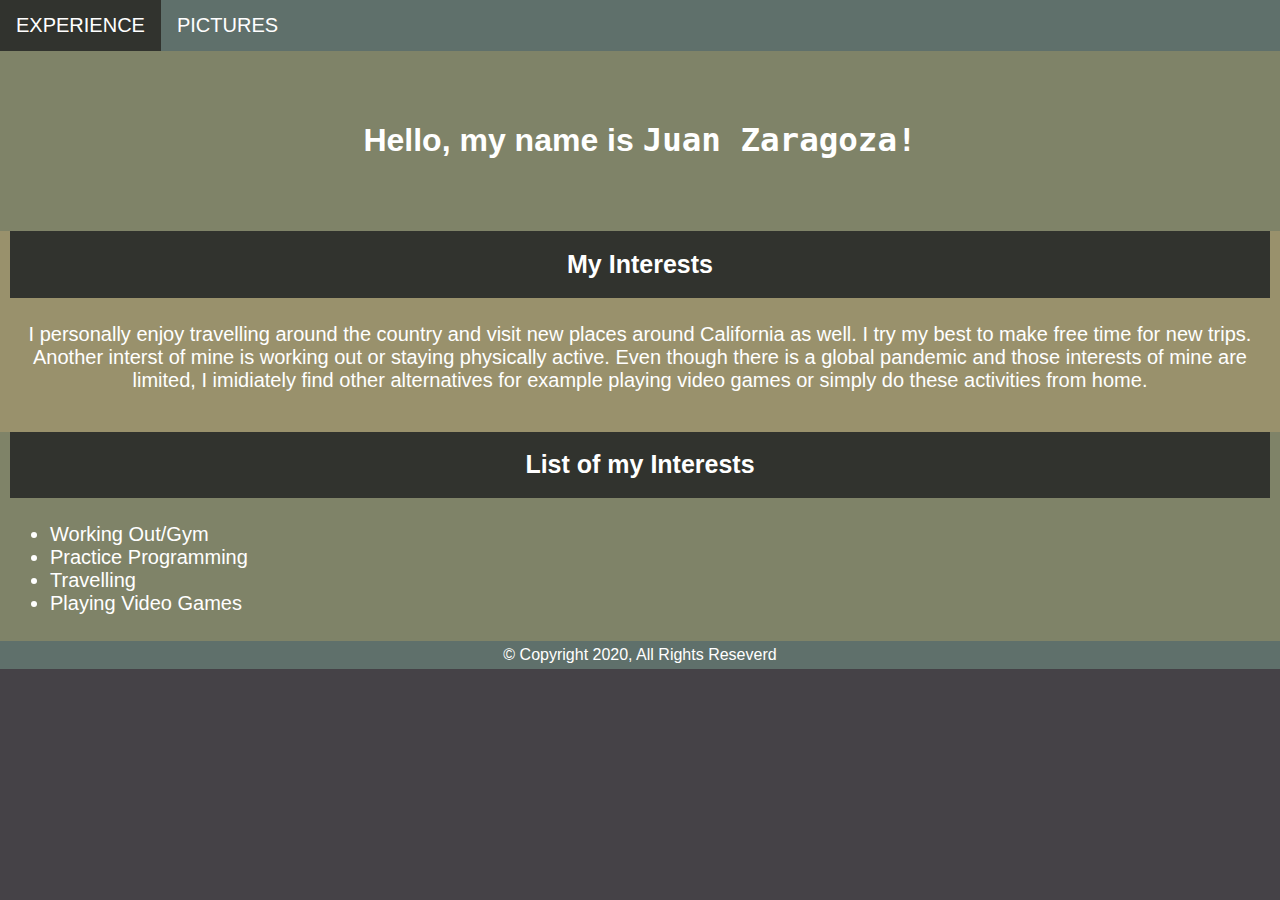
<file: index.html>
<!DOCTYPE html>
<html lang="en" dir="ltr">
  <head>
    <meta charset="utf-8">
    <title>Home Page</title>
    <link rel="stylesheet" href="stylesheets/styles.css">
    <link rel="stylesheet" href="stylesheets/normalize.css">
     <script src="https://ajax.googleapis.com/ajax/libs/jquery/3.5.1/jquery.min.js"></script>
  </head>
  <body>
    <nav class="nav-bar">
      <ul>
        <li><a href="experience.html">Experience</a></li>
        <li><a href="pictures.html">Pictures</a></li>
      </ul>
    </nav>
    <header>
      <h1>Hello, my name is <span class="monoscope">Juan Zaragoza!</span></h1>
    </header>
    <div class="interests">
      <h3>My Interests</h3>
      <p>I personally enjoy travelling around the country and visit new places
        around California as well. I try my best to make free time for new trips.
        Another interst of mine is working out or staying physically active. Even
        though there is a global pandemic and those interests of mine are limited,
        I imidiately find other alternatives for example playing video games or
        simply do these activities from home.</p>
    </div>
    <div class="lomi">
      <h3>List of my Interests</h3>
      <ul>
        <li>Working Out/Gym</li>
        <li>Practice Programming</li>
        <li>Travelling</li>
        <li>Playing Video Games</li>
      </ul>
    </div>
   <footer>&copy; Copyright 2020, All Rights Reseverd</footer>
  </body>
</html>
</file>
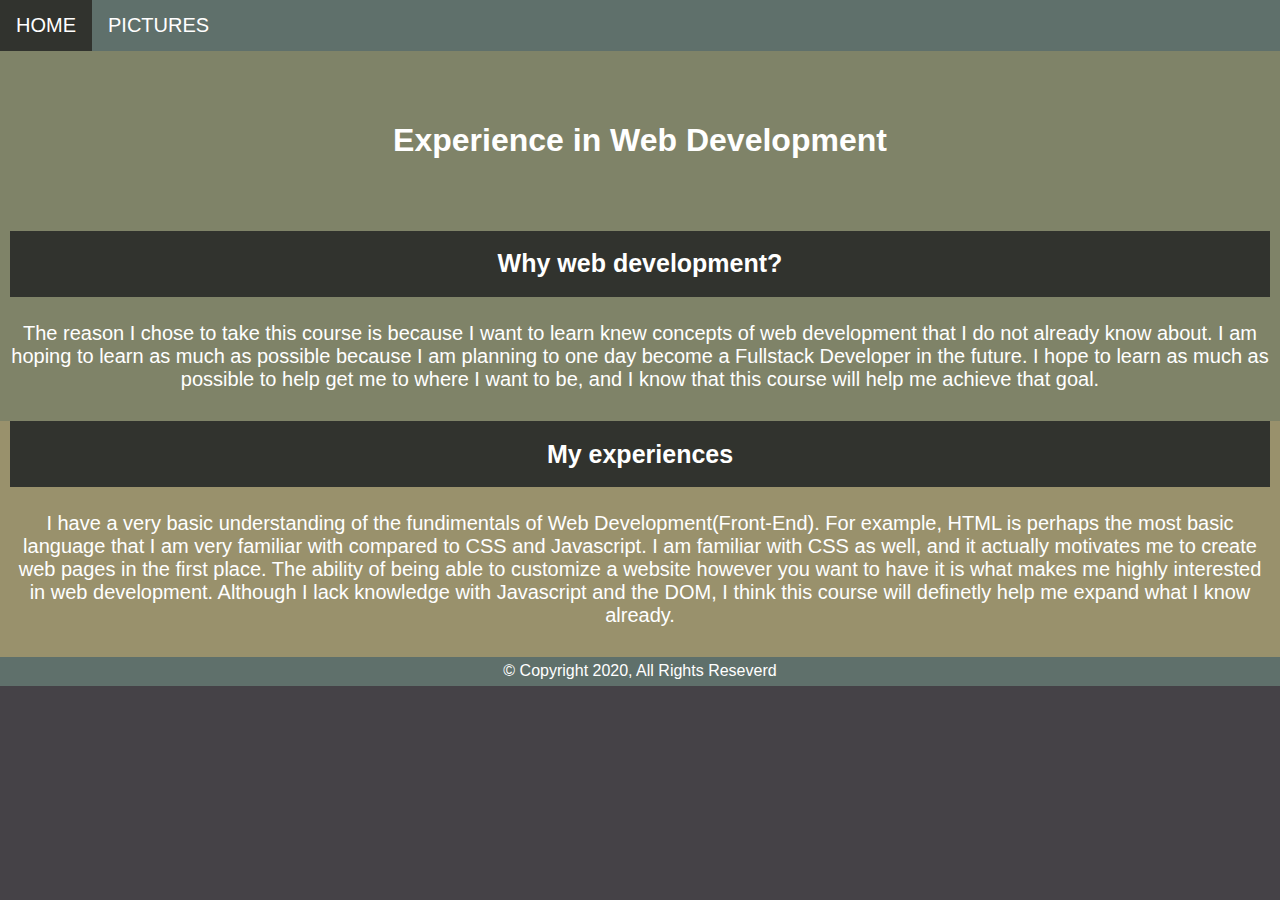
<file: experience.html>
<!DOCTYPE html>
<html lang="en" dir="ltr">
  <head>
    <meta charset="utf-8">
    <title>Experiences Page</title>
    <link rel="stylesheet" href="stylesheets/normalize.css">
    <link rel="stylesheet" href="stylesheets/styles.css">
  </head>
  <body>
    <nav class="nav-bar">
      <ul>
        <li><a class="active" href="index.html">Home</a></li>
        <li><a href="pictures.html">Pictures</a></li>
      </ul>
    </nav>
    <header>
      <h1>Experience in Web Development</h1>
    </header>
    <div class="experiences">
      <h3>Why web development?</h3>
      <p>The reason I chose to take this course is because I want to learn knew
        concepts of web development that I do not already know about. I am hoping
        to learn as much as possible because I am planning to one day become a
        Fullstack Developer in the future. I hope to learn as much as possible to
        help get me to where I want to be, and I know that this course will help me
        achieve that goal.</p>
        </div>
        <div class="experiences2">
      <h3>My experiences</h3>
      <!--I have no idea why the font on this
      paragraph is more bold than the one above it!-->
      <p class="error">I have a very basic understanding of the fundimentals of Web Development(Front-End).
        For example, HTML is perhaps the most basic language that I am very familiar
        with compared to CSS and Javascript. I am familiar with CSS as well, and it
        actually motivates me to create web pages in the first place. The ability
        of being able to customize a website however you want to have it is what
        makes me highly interested in web development. Although I lack knowledge with
        Javascript and the DOM, I think this course will definetly help me expand what
        I know already.</p>
    </div>
    <footer>&copy; Copyright 2020, All Rights Reseverd</footer>
  </body>
</html>
</file>
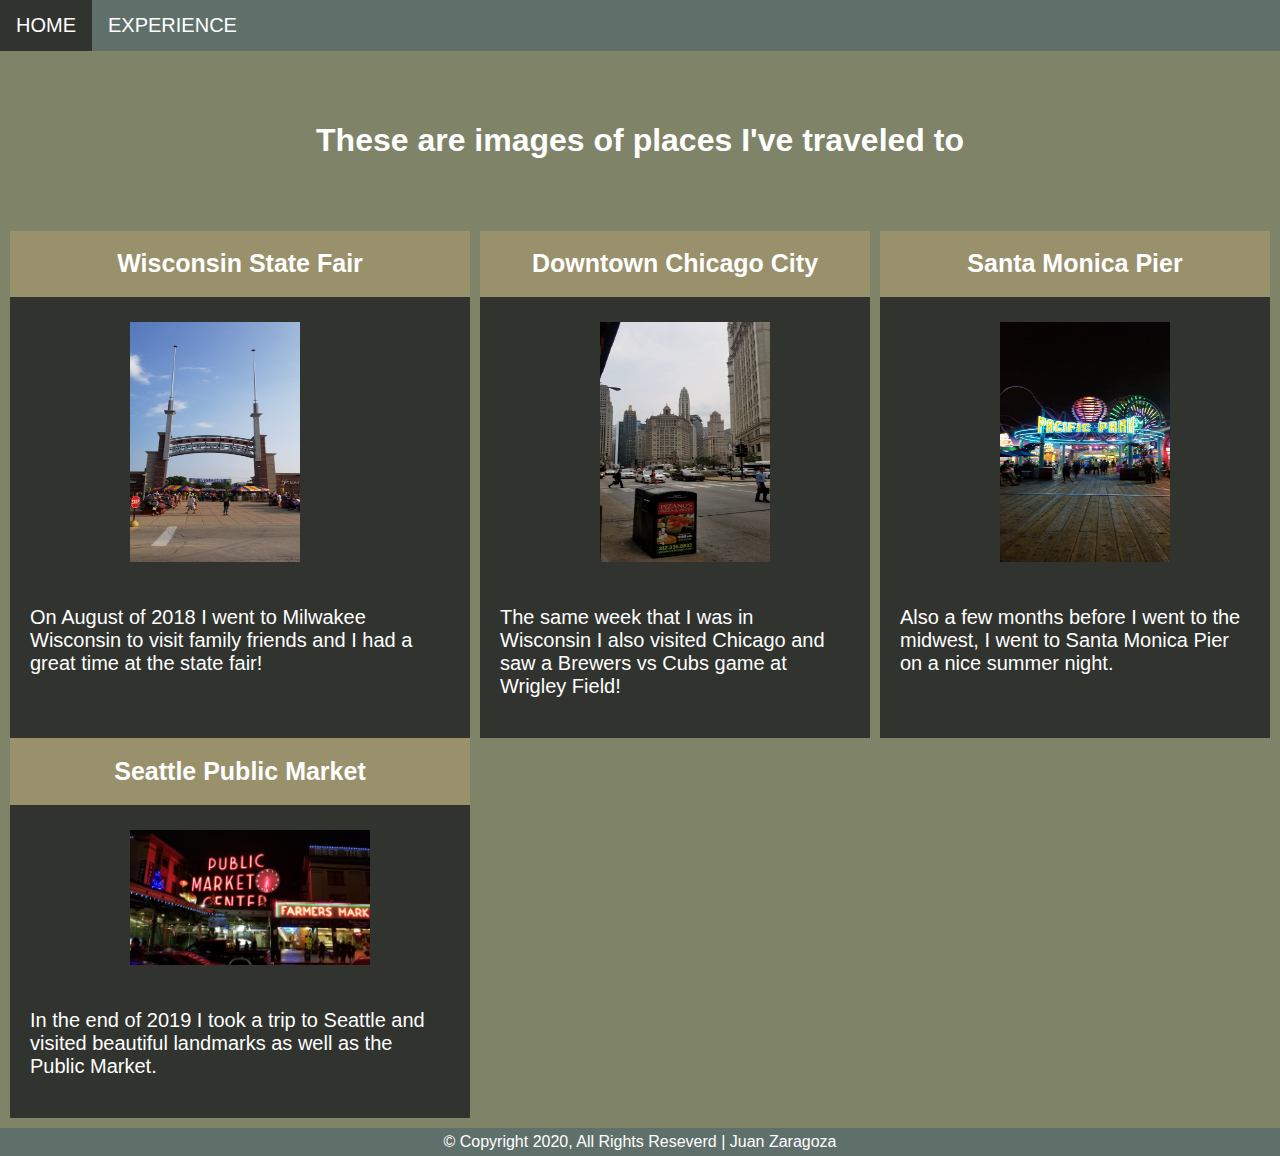
<file: pictures.html>
<!DOCTYPE html>
<html lang="en" dir="ltr">
  <head>
    <meta charset="utf-8">
    <title>Pictures Page</title>
    <link rel="stylesheet" href="stylesheets/normalize.css">
    <link rel="stylesheet" href="stylesheets/styles.css">
  </head>
  <body>
    <nav class="nav-bar">
      <ul>
        <li><a class="active" href="index.html">Home</a></li>
        <li><a href="experience.html">Experience</a></li>
      </ul>
    </nav>
    <header>
      <h1>These are images of places I've traveled to</h1>
    </header>
    <div class="grid-container">
      <div class="grid-item">
        <h3>Wisconsin State Fair</h3>
        <img src="Wisconsin.jpg" alt="Picture of Wisconsin state fair" height="240px" width="170px">
        <p>On August of 2018 I went to Milwakee Wisconsin to visit family friends and I had a great time at the state fair!</p>
      </div>
      <div class="grid-item">
        <h3>Downtown Chicago City</h3>
        <img src="Chicago.jpg" alt="Picture of Downtown Chicago City" height="240px" width="170px">
        <p>The same week that I was in Wisconsin I also visited Chicago and saw a Brewers vs Cubs game at Wrigley Field!</p>
      </div>
      <div class="grid-item">
        <h3>Santa Monica Pier</h3>
        <img src="SantaMonicaPier.jpg" alt="Picture of Santa Monica Pier" height="240px" width="170px">
        <p>Also a few months before I went to the midwest, I went to Santa Monica Pier on a nice summer night.</p>
      </div>
      <div class="grid-item">
        <h3>Seattle Public Market</h3>
        <img src="Seattle.jpg" alt="Picture of Seattle Public Market" width="240px" hieght="170px">
        <p>In the end of 2019 I took a trip to Seattle and visited beautiful landmarks as well as the Public Market.</p>
    </div>
  </div>
    <footer>&copy; Copyright 2020, All Rights Reseverd | Juan Zaragoza </footer>
  </body>
</html>
</file>
<file: stylesheets/styles.css>
* {
  font-family: sans-serif;
}
body {
  background-color: #454247;
}
.nav-bar ul {
  list-style-type: none;
  margin: 0;
  padding: 0;
  overflow: hidden;
  background-color: #5F706B;
  font-size: 20px;
}
.nav-bar li {
  float: left;
}
.nav-bar li a {
  display: block;
  color: #FFF;
  text-align: center;
  padding: 14px 16px;
  text-decoration: none;
  text-transform: uppercase;
}
.nav-bar li a:hover {
  background-color: #31332E;
}
.active {
  background-color: #808681;
}
header {
  background-color: #7F8368;
  text-align: center;
  font-size: 1em;
  color: #FFF;
  padding: 50px 50px;
  margin: 0;
}
.monoscope {
  font-family: monospace;
  font-size: 1.25em;
  font-weight: 900;
}
.monoscope:hover {
  color: #808681;
}
h3 {
  background-color: #31332E;
  color: #FFF;
  text-align: center;
  margin-top: -10px;
  padding: .75em;
  font-size: 25px;
}
.interests {
  background-color: #99916C;
  padding-top: 0px;
  padding: 10px;
  padding-bottom: 20px;
  color: #FFF;
}
.interests p {
  text-align: center;
  font-size: 20px;
}
.lomi {
  background-color: #7F8368;
  padding-top: 0px;
  padding: 10px;
}
.lomi li {
  color: #FFF;
  font-size: 20px;
}
footer {
  text-align: center;
  color: #FFF;
  background-color: #5F706B;
  padding: 5px;
}
.experiences {
  background-color: #7F8368;
  padding: 10px;
  color: #FFF;
  text-align: center;
  font-size: 20px;
}
.experiences2 {
  background-color: #99916C;
  padding-bottom: 10px;
  padding-left: 10px;
  padding-right: 10px;
  color: #FFF;
  text-align: center;
  font-size: 20px;
}
.experiences2 h3 {
  margin-top: 0;
}
.error {
  font-weight: lighter;
}
.grid-container {
  background-color: #7F8368;
  border-color: #454247;
  display: grid;
  grid-template-columns: auto auto auto;
  grid-gap: 10px;
  padding: 10px;
  color: #FFF;
}
.grid-item {
  background-color: #31332E;
}
.grid-container img {
padding-left: 120px;
}
.grid-container p {
  padding: 20px;
  font-size: 20px;
}
.grid-container h3 {
  background-color: #99916C;
}
</file>
